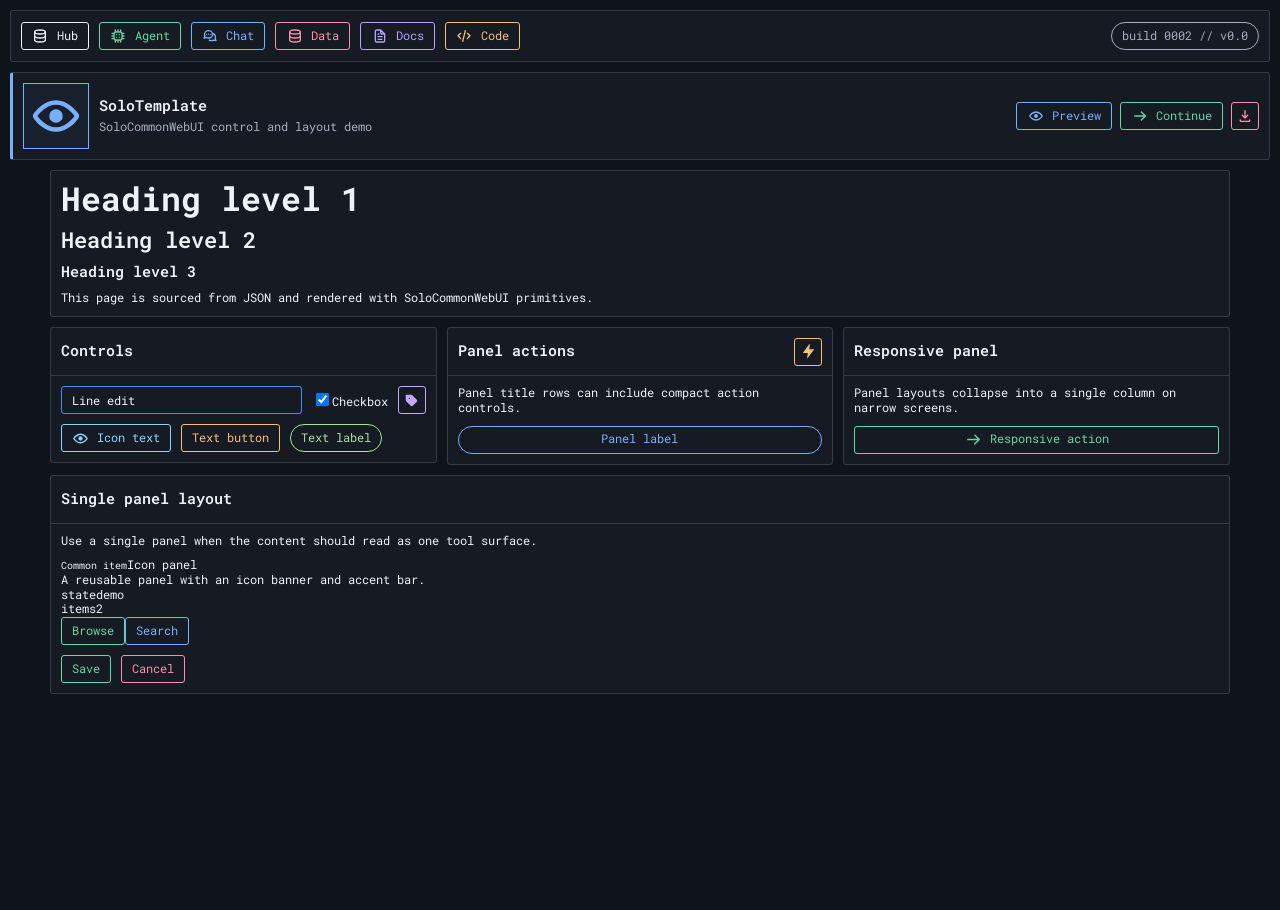
<file: SoloCommonWebUI/index.html>
<!DOCTYPE html>
<html lang="en">
<head>
    <meta charset="UTF-8" />
    <meta name="viewport" content="width=device-width, initial-scale=1.0" />
    <title>KoreUI Page Script Demo</title>
    <link rel="stylesheet" href="./framework/core/font-styles.css" />
    <link rel="stylesheet" href="./framework/core/basic-layout.css" />
    <link rel="stylesheet" href="./framework/core/line-edit.css" />
    <link rel="stylesheet" href="./framework/core/text-button.css" />
    <link rel="stylesheet" href="./framework/core/text-label.css" />
    <link rel="stylesheet" href="./framework/core/icon-button.css" />
    <link rel="stylesheet" href="./framework/core/icon-text-button.css" />
</head>
<body>
    <div id="app"></div>
    <script type="module" src="./framework/js/app.js"></script>

</body>
</html>
</file>
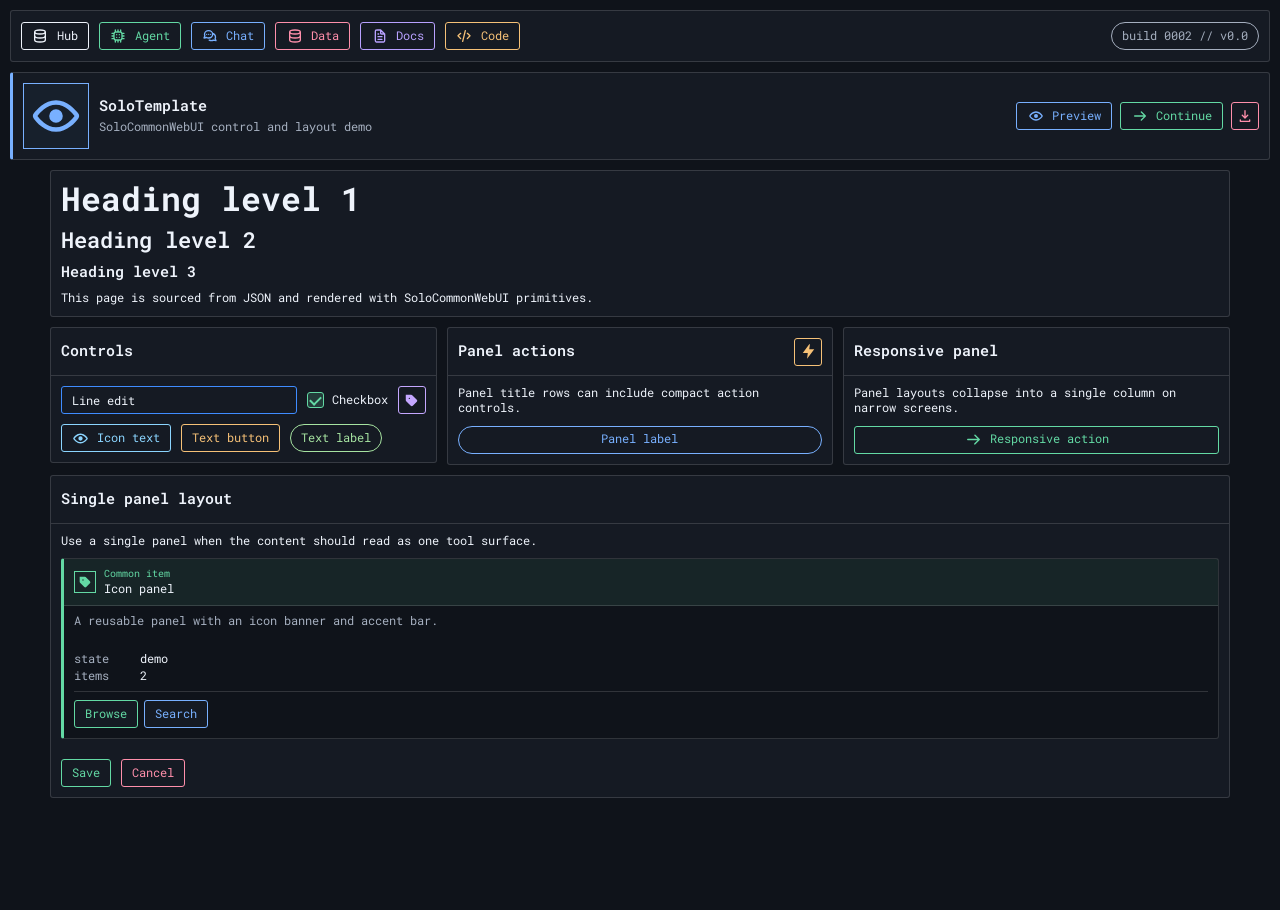
<file: SoloTemplate/index.html>
<!DOCTYPE html>
<html lang="en">
<head>
    <meta charset="UTF-8" />
    <meta name="viewport" content="width=device-width, initial-scale=1.0" />
    <title>SoloTemplate</title>
    <link rel="stylesheet" href="../SoloCommonWebUI/framework/core/font-styles.css" />
    <link rel="stylesheet" href="../SoloCommonWebUI/framework/core/basic-layout.css" />
    <link rel="stylesheet" href="../SoloCommonWebUI/framework/core/checkbox.css" />
    <link rel="stylesheet" href="../SoloCommonWebUI/framework/core/line-edit.css" />
    <link rel="stylesheet" href="../SoloCommonWebUI/framework/core/text-button.css" />
    <link rel="stylesheet" href="../SoloCommonWebUI/framework/core/text-label.css" />
    <link rel="stylesheet" href="../SoloCommonWebUI/framework/core/icon-button.css" />
    <link rel="stylesheet" href="../SoloCommonWebUI/framework/core/icon-panel.css" />
    <link rel="stylesheet" href="../SoloCommonWebUI/framework/core/icon-text-button.css" />
</head>
<body>
    <div id="app"></div>
    <script type="module" src="./template.js"></script>
</body>
</html>
</file>
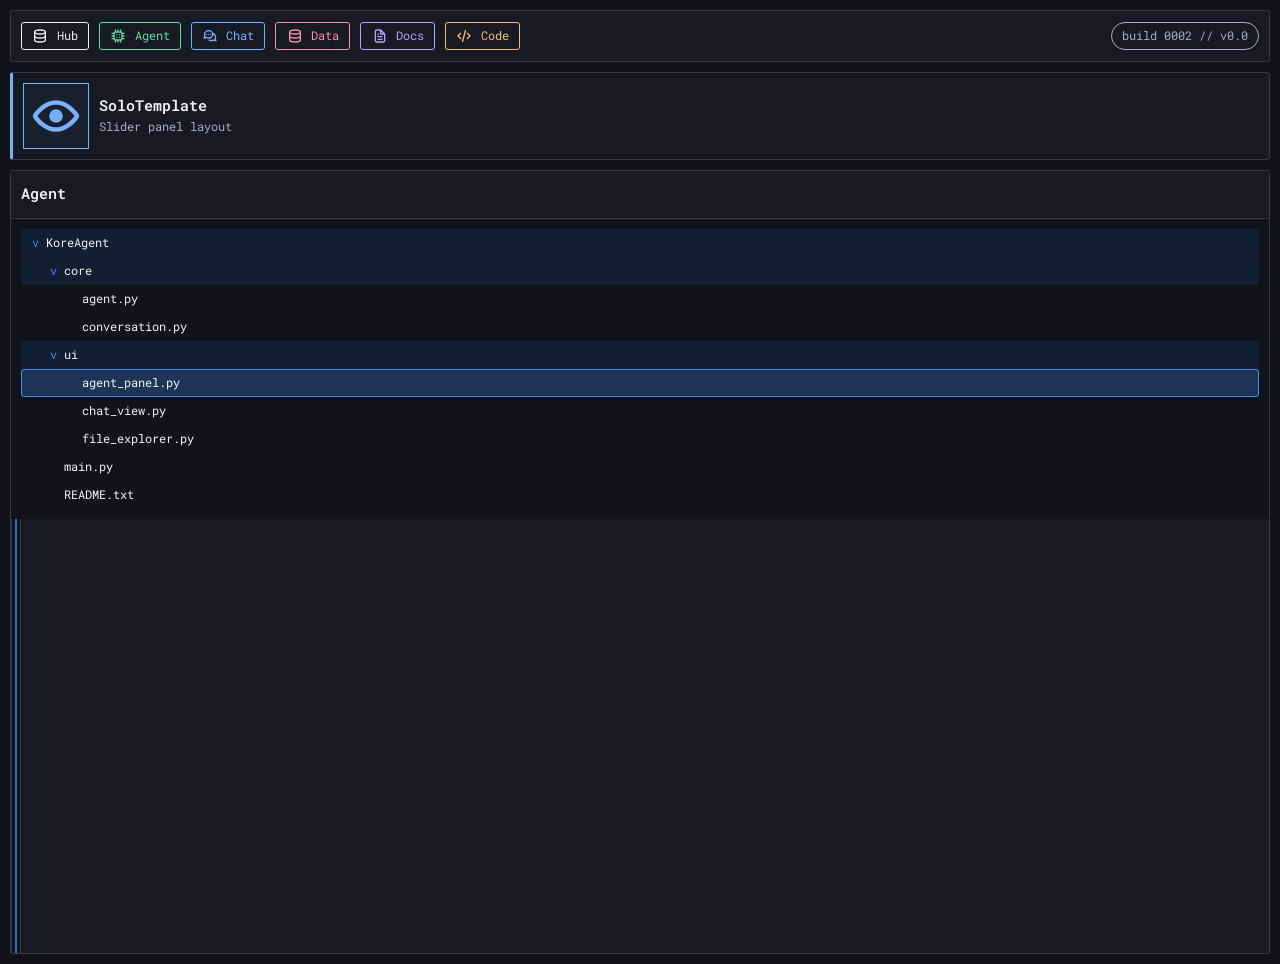
<file: SoloTemplate/sliderpanel.html>
<!DOCTYPE html>
<html lang="en">
<head>
    <meta charset="UTF-8" />
    <meta name="viewport" content="width=device-width, initial-scale=1.0" />
    <title>SoloTemplate Slider Panel</title>
    <link rel="stylesheet" href="../SoloCommonWebUI/framework/core/font-styles.css" />
    <link rel="stylesheet" href="../SoloCommonWebUI/framework/core/basic-layout.css" />
    <link rel="stylesheet" href="../SoloCommonWebUI/framework/core/text-button.css" />
    <link rel="stylesheet" href="../SoloCommonWebUI/framework/core/icon-button.css" />
    <link rel="stylesheet" href="../SoloCommonWebUI/framework/core/icon-text-button.css" />
    <link rel="stylesheet" href="../SoloCommonWebUI/framework/core/slider-panel.css" />
    <link rel="stylesheet" href="../SoloCommonWebUI/framework/core/file-explorer.css" />
    <link rel="stylesheet" href="../SoloCommonWebUI/framework/core/code-editor.css" />
    <link rel="stylesheet" href="../SoloCommonWebUI/framework/core/chat-exchange.css" />
</head>
<body data-page-spec="./sliderpanel.json">
    <div id="app"></div>
    <script type="module" src="./template.js"></script>
</body>
</html>
</file>
<file: SoloCommonWebUI/framework/core/font-styles.css>
@font-face {
    font-family: "Roboto Mono Local";
    src: url("../../assets/fonts/RobotoMono-Regular.ttf") format("truetype");
    font-weight: 400;
    font-style: normal;
    font-display: swap;
}

@font-face {
    font-family: "Roboto Mono Local";
    src: url("../../assets/fonts/RobotoMono-Medium.ttf") format("truetype");
    font-weight: 500;
    font-style: normal;
    font-display: swap;
}

@font-face {
    font-family: "Roboto Mono Local";
    src: url("../../assets/fonts/RobotoMono-SemiBold.ttf") format("truetype");
    font-weight: 600;
    font-style: normal;
    font-display: swap;
}

@font-face {
    font-family: "Roboto Mono Local";
    src: url("../../assets/fonts/RobotoMono-Bold.ttf") format("truetype");
    font-weight: 700;
    font-style: normal;
    font-display: swap;
}

:root {
    --font-body: "Roboto Mono Local", monospace;
    --font-display: "Roboto Mono Local", monospace;

    --font-normal-size: 0.736rem;
    --font-normal-line-height: 1.25;
    --font-normal-weight: 400;

    --font-footnote-size: 0.64rem;
    --font-footnote-line-height: 1.25;
    --font-footnote-weight: 400;

    --font-heading-1-size: 2.08rem;
    --font-heading-1-line-height: 1.08;
    --font-heading-1-weight: 700;

    --font-heading-2-size: 1.36rem;
    --font-heading-2-line-height: 1.18;
    --font-heading-2-weight: 600;

    --font-heading-3-size: 0.92rem;
    --font-heading-3-line-height: 1.28;
    --font-heading-3-weight: 600;
}

body,
.font-normal {
    font-family: var(--font-body);
    font-size: var(--font-normal-size);
    font-weight: var(--font-normal-weight);
    line-height: var(--font-normal-line-height);
}

.font-footnote {
    font-family: var(--font-body);
    font-size: var(--font-footnote-size);
    font-weight: var(--font-footnote-weight);
    line-height: var(--font-footnote-line-height);
}

h1,
.font-heading-1 {
    font-family: var(--font-display);
    font-size: var(--font-heading-1-size);
    font-weight: var(--font-heading-1-weight);
    line-height: var(--font-heading-1-line-height);
}

h2,
.font-heading-2 {
    font-family: var(--font-display);
    font-size: var(--font-heading-2-size);
    font-weight: var(--font-heading-2-weight);
    line-height: var(--font-heading-2-line-height);
}

h3,
.font-heading-3 {
    font-family: var(--font-display);
    font-size: var(--font-heading-3-size);
    font-weight: var(--font-heading-3-weight);
    line-height: var(--font-heading-3-line-height);
}
</file>
<file: SoloCommonWebUI/framework/core/basic-layout.css>
:root {
    --page-max-width: 1200px;

    --layout-gap: 10px;

    --panel-min-width: 280px;
    --panel-title-height: 48px;
    --control-border-radius: 3px;
    --control-border-radius-large: 15px;
    --control-padding-block: 5px;
    --control-padding-inline: 10px;
    --control-border-width: 1px;
    --control-row-height: 28px;
    --control-icon-size: calc(var(--control-row-height) * 0.6);
    --control-background: #151a23;
    --control-border-color: #3f8cff;
    --control-border-color-focus: #78b0ff;
    --control-accent: #78b0ff;

    --top-bar-height: 50px;
    --header-height: 86px;

    --layout-surface: #151a23;
    --layout-surface-subtle: #0f131a;
    --layout-line: rgba(255, 255, 255, 0.14);
    --layout-ink: #eef3fb;
    --layout-muted: #a5afbf;
}

* {
    box-sizing: border-box;
}

body {
    margin: 0;
    color: var(--layout-ink);
    background: var(--layout-surface-subtle);
    scrollbar-color: var(--control-border-color) var(--layout-surface);
    scrollbar-width: thin;
}

::-webkit-scrollbar {
    width: 10px;
    height: 10px;
}

::-webkit-scrollbar-track {
    background: var(--layout-surface);
}

::-webkit-scrollbar-thumb {
    border: 2px solid var(--layout-surface);
    border-radius: var(--control-border-radius);
    background: var(--control-border-color);
}

::-webkit-scrollbar-thumb:hover {
    background: var(--control-border-color-focus);
}

.page-project-bar {
    position: relative;
    z-index: 20;
    width: auto;
    min-height: var(--top-bar-height);
    margin: var(--layout-gap) var(--layout-gap) 0;
    border: 1px solid var(--layout-line);
    border-radius: var(--control-border-radius);
    background: var(--layout-surface);
}

.page-project-bar-inner {
    display: flex;
    align-items: center;
    gap: var(--layout-gap);
    min-height: inherit;
    margin-inline: auto;
    padding: var(--layout-gap);
    overflow-x: auto;
    scrollbar-width: thin;
}

.project-nav-button {
    display: inline-flex;
    align-items: center;
    justify-content: center;
    flex: 0 0 auto;
    gap: 8px;
    height: var(--control-row-height);
    padding: 0 var(--control-padding-inline);
    border: var(--control-border-width) solid var(--control-accent);
    border-radius: var(--control-border-radius);
    color: var(--control-accent);
    background: var(--control-background);
    text-decoration: none;
    white-space: nowrap;
}

.project-nav-button .button-icon {
    flex: 0 0 auto;
    width: var(--control-icon-size);
    height: var(--control-icon-size);
}

.project-nav-button:hover {
    background: color-mix(in srgb, var(--control-accent) 10%, transparent);
}

.project-nav-button:focus-visible {
    border-color: var(--control-border-color-focus);
    outline: none;
}

.project-nav-button.is-active {
    background: color-mix(in srgb, var(--control-accent) 14%, var(--control-background));
}

.project-version-label {
    display: inline-flex;
    align-items: center;
    justify-content: center;
    flex: 0 0 auto;
    height: var(--control-row-height);
    margin-inline-start: auto;
    padding: 0 var(--control-padding-inline);
    border: var(--control-border-width) solid var(--control-accent);
    border-radius: calc(var(--control-row-height) / 2);
    color: var(--control-accent);
    background: var(--control-background);
    white-space: nowrap;
}

.page {
    min-height: 100vh;
}

.page--viewport-shell {
    display: grid;
    grid-template-rows: auto minmax(0, 1fr);
    height: 100vh;
    overflow: hidden;
}

.page--viewport-shell.page--with-project-bar {
    grid-template-rows: auto auto minmax(0, 1fr);
}

.page--viewport-lock {
    height: 100vh;
    overflow: hidden;
}

.page-shell {
    width: min(var(--page-max-width), 100%);
    margin-inline: auto;
    padding: var(--layout-gap);
}

.page-shell--full {
    width: 100%;
    max-width: none;
}

.page-shell--viewport {
    min-height: 0;
    height: 100%;
    grid-template-rows: auto minmax(0, 1fr);
}

.page-shell--viewport:has(> :only-child) {
    grid-template-rows: minmax(0, 1fr);
}

.page-stack {
    display: grid;
    gap: var(--layout-gap);
}

.layout-stack,
.layout-form,
.layout-result-list,
.layout-item-list {
    display: grid;
    gap: var(--layout-gap);
}

.layout-form--fill {
    grid-template-rows: auto auto minmax(0, 1fr);
    min-height: 0;
    height: 100%;
}

.layout-form--fill:has(> p:first-child) {
    grid-template-rows: auto auto auto minmax(0, 1fr);
}

.layout-form--fill .text-area--fill {
    min-height: 0;
}

.layout-grid {
    display: grid;
    grid-template-columns: repeat(auto-fit, minmax(min(100%, 220px), 1fr));
    gap: var(--layout-gap);
}

.layout-form-grid {
    display: grid;
    grid-template-columns: repeat(auto-fit, minmax(min(100%, 180px), 1fr));
    gap: var(--layout-gap);
}

.layout-search-row {
    display: grid;
    grid-template-columns: minmax(0, 1fr) 90px auto auto;
    gap: var(--layout-gap);
}

.layout-search-row--compact {
    grid-template-columns: 90px auto;
    justify-content: start;
}

.layout-search-row--single-action {
    grid-template-columns: minmax(0, 1fr) auto;
}

.layout-action-row {
    display: grid;
    grid-template-columns: minmax(0, 1fr) auto;
    gap: var(--layout-gap);
}

.layout-section-title {
    padding-top: var(--layout-gap);
    border-top: 1px solid var(--layout-line);
    color: var(--layout-muted);
}

.layout-metric {
    display: grid;
    gap: 4px;
    min-height: 54px;
    padding: var(--layout-gap);
    border: 1px solid var(--layout-line);
    background: var(--layout-surface-subtle);
}

.layout-muted,
.layout-meta {
    color: var(--layout-muted);
}

.layout-item {
    display: grid;
    gap: 6px;
    padding: var(--layout-gap);
    border: 1px solid var(--layout-line);
    border-left: 3px solid var(--control-accent);
    background: var(--layout-surface-subtle);
}

.layout-title-row {
    display: flex;
    flex-wrap: wrap;
    align-items: baseline;
    justify-content: space-between;
    gap: var(--layout-gap);
}

.layout-title-row b,
.layout-item p {
    margin: 0;
}

.layout-item code {
    overflow-wrap: anywhere;
}

.layout-preformatted {
    margin: 0;
    height: 100%;
    min-height: 0;
    overflow: auto;
    padding: var(--layout-gap);
    border: 1px solid var(--layout-line);
    color: var(--layout-ink);
    background: var(--layout-surface-subtle);
    white-space: pre-wrap;
    word-break: break-word;
}

.layout-preformatted--nowrap {
    white-space: pre;
    word-break: normal;
}

.layout-preformatted--five-lines {
    height: calc((1.5em * 5) + (var(--layout-gap) * 2));
    min-height: 0;
}

.layout-log {
    max-height: 220px;
}

.layout-metadata-strip {
    display: flex;
    gap: var(--layout-gap);
    min-width: 0;
    overflow-x: auto;
    padding-block-end: 2px;
    white-space: nowrap;
}

.layout-metadata-strip-item {
    display: inline-flex;
    flex: 0 0 auto;
    align-items: baseline;
    gap: 4px;
}

.layout-metadata-strip-label {
    color: var(--layout-muted);
}

.layout-metadata-strip-value {
    color: var(--layout-ink);
}

.layout-split-action-row {
    display: grid;
    grid-template-columns: minmax(0, 1fr) auto;
    align-items: center;
    gap: var(--layout-gap);
}

.layout-split-action-row span {
    overflow-wrap: anywhere;
}

.page-fill-stack {
    display: grid;
    grid-template-rows: auto minmax(0, 1fr);
    gap: var(--layout-gap);
    min-height: 0;
    height: 100%;
}

.page-fill-stack:has(> .layout-title-row:first-child) {
    grid-template-rows: auto auto minmax(0, 1fr);
}

.page-form-fill-stack {
    display: grid;
    grid-template-rows: minmax(0, 1fr) auto;
    gap: var(--layout-gap);
    min-height: 0;
    height: 100%;
}

.page-section {
    display: grid;
    gap: var(--layout-gap);
    padding: var(--layout-gap);
    border: 1px solid var(--layout-line);
    border-radius: var(--control-border-radius);
    background: var(--layout-surface);
}

.page-section h1,
.page-section h2,
.page-section h3,
.page-section p {
    margin: 0;
}

.page-panels {
    display: grid;
    grid-template-columns: repeat(auto-fit, minmax(min(100%, var(--panel-min-width)), 1fr));
    gap: var(--layout-gap);
    align-items: start;
}

.page-panels--stretch {
    align-items: stretch;
}

.page-panel-stack {
    display: grid;
    gap: var(--layout-gap);
    min-width: 0;
    min-height: 0;
    height: 100%;
}

.page-panel-stack--viewport {
    grid-template-rows: minmax(0, 1fr) auto;
}

.page-shell--viewport > .page-panels {
    min-height: 0;
    height: 100%;
}

.page-panels--two {
    grid-template-columns: repeat(2, minmax(0, 1fr));
}

.page-panels--resizable-two {
    --page-panels-left: 32%;
    grid-template-columns: minmax(var(--panel-min-width), var(--page-panels-left)) 10px minmax(var(--panel-min-width), 1fr);
    gap: 0;
    align-items: stretch;
}

.page-panels--resizable-three {
    --page-panels-first-size: 24fr;
    --page-panels-middle-size: 44fr;
    --page-panels-last-size: 32fr;
    grid-template-columns:
        minmax(0, var(--page-panels-first-size))
        10px
        minmax(0, var(--page-panels-middle-size))
        10px
        minmax(0, var(--page-panels-last-size));
    gap: 0;
    align-items: stretch;
}

.page-panels-divider {
    position: relative;
    min-width: 10px;
    border-inline: 1px solid var(--layout-line);
    background: var(--layout-surface-subtle);
    cursor: col-resize;
    touch-action: none;
}

.page-panels-divider::before {
    content: "";
    position: absolute;
    inset-block: 0;
    inset-inline: 0;
    width: 2px;
    margin-inline: auto;
    background: var(--control-border-color);
    opacity: 0.72;
}

.page-panels-divider:hover,
.page-panels-divider.is-dragging {
    background: color-mix(in srgb, var(--control-border-color) 12%, var(--layout-surface-subtle));
}

.page-panels-divider:hover::before,
.page-panels-divider.is-dragging::before {
    opacity: 1;
}

.page-panels.is-dragging,
.page-panels.is-dragging * {
    user-select: none;
}

.page-panels--three {
    grid-template-columns: repeat(3, minmax(0, 1fr));
}

.page-panels--four {
    grid-template-columns: repeat(4, minmax(0, 1fr));
}

.page-panel {
    min-width: 0;
    overflow: hidden;
    border: 1px solid var(--layout-line);
    border-radius: var(--control-border-radius);
    background: var(--layout-surface);
}

.page-panel--viewport {
    display: grid;
    grid-template-rows: auto minmax(0, 1fr);
    min-height: 0;
    height: 100%;
}

.page-panel--single-row {
    display: grid;
}

.page-panel--single-row .page-panel-body {
    align-content: center;
    min-height: calc(var(--control-row-height) + (var(--layout-gap) * 2));
}

.page-panel-title {
    display: flex;
    align-items: center;
    justify-content: space-between;
    gap: var(--layout-gap);
    min-height: var(--panel-title-height);
    padding-inline: var(--layout-gap);
    border-bottom: 1px solid var(--layout-line);
}

.page-panel-title h1,
.page-panel-title h2,
.page-panel-title h3,
.page-panel-title p {
    margin: 0;
}

.page-panel-title-actions {
    display: flex;
    flex: 0 0 auto;
    align-items: center;
    gap: 8px;
}

.page-panel-body {
    display: grid;
    gap: var(--layout-gap);
    align-content: start;
    padding: var(--layout-gap);
}

.page-panel--viewport .page-panel-body {
    grid-template-rows: minmax(0, 1fr);
    align-content: stretch;
    min-height: 0;
    overflow: hidden;
}

.page-panel--scroll .page-panel-body {
    grid-template-rows: none;
    align-content: start;
    overflow: auto;
}

.page-panel-body h1,
.page-panel-body h2,
.page-panel-body h3,
.page-panel-body p {
    margin: 0;
}

.page-panel-body--flush {
    padding: 0;
}

.page-top-bar {
    position: relative;
    z-index: 10;
    width: 100%;
    border-bottom: 1px solid var(--layout-line);
    background: var(--layout-surface);
}

.page-header {
    position: relative;
    z-index: 10;
    width: auto;
    margin: var(--layout-gap) var(--layout-gap) 0;
    border: 1px solid var(--layout-line);
    border-left: 3px solid var(--service-banner-accent, var(--control-accent));
    border-radius: var(--control-border-radius);
    background: var(--layout-surface);
}

.page-top-bar {
    min-height: var(--top-bar-height);
}

.page-header {
    min-height: var(--header-height);
}

.page-top-bar-inner,
.page-header-inner {
    display: flex;
    align-items: center;
    justify-content: space-between;
    gap: var(--layout-gap);
    width: min(var(--page-max-width), 100%);
    min-height: inherit;
    margin-inline: auto;
    padding-inline: var(--layout-gap);
}

.page-header-inner {
    width: 100%;
    padding: var(--layout-gap);
}

.page-top-bar-inner--full,
.page-header-inner--full {
    width: 100%;
    max-width: none;
}

.page-header-main {
    display: grid;
    gap: var(--layout-gap);
    min-width: 0;
}

.service-banner-main {
    display: flex;
    align-items: center;
}

.service-banner-icon {
    display: grid;
    width: calc((var(--control-row-height) * 2) + var(--layout-gap));
    height: calc((var(--control-row-height) * 2) + var(--layout-gap));
    flex: 0 0 auto;
    place-items: center;
    border: 1px solid var(--service-banner-accent, var(--control-accent));
    color: var(--service-banner-accent, var(--control-accent));
    background: color-mix(in srgb, var(--service-banner-accent, var(--control-accent)) 8%, var(--layout-surface-subtle));
}

.service-banner-icon .button-icon {
    width: calc(var(--control-icon-size) * 3.2);
    height: calc(var(--control-icon-size) * 3.2);
}

.service-banner-title-block {
    display: grid;
    gap: 4px;
    min-width: 0;
}

.page-header-title,
.page-header-subtitle {
    margin: 0;
}

.page-header-subtitle {
    color: var(--layout-muted);
}

.page-header-actions {
    display: flex;
    flex: 0 0 auto;
    align-items: center;
    justify-content: flex-end;
    align-content: center;
    flex-wrap: wrap;
    gap: 8px;
    max-width: min(62%, 760px);
    min-height: calc((var(--control-row-height) * 2) + var(--layout-gap));
}

.control-demo-row {
    display: flex;
    flex-wrap: wrap;
    align-items: center;
    gap: var(--layout-gap);
}

.control-demo-row .line-edit {
    flex: 1 1 180px;
}

@media (max-width: 760px) {
    :root {
        --panel-title-height: 44px;
    }

    .page-shell--viewport,
    .page-panel--viewport {
        min-height: auto;
        height: auto;
    }

    .page-panels--two,
    .page-panels--three,
    .page-panels--four,
    .page-panels--resizable-two,
    .page-panels--resizable-three {
        grid-template-columns: 1fr;
    }

    .page-panels-divider {
        display: none;
    }

    .page-top-bar-inner,
    .page-header-inner {
        align-items: stretch;
        flex-direction: column;
        justify-content: center;
        padding-block: 12px;
    }

    .service-banner-main {
        align-items: center;
        flex-direction: row;
    }

    .page-header-actions {
        max-width: none;
        flex-wrap: wrap;
    }

    .control-demo-row {
        justify-items: start;
    }

    .control-demo-row .line-edit {
        width: 100%;
    }

    .layout-search-row,
    .layout-action-row,
    .layout-split-action-row {
        grid-template-columns: 1fr;
    }
}

/* Shared dashboard/status primitives used by JSON-bound service pages. */
.layout-result-group,
.layout-filter-row {
    display: grid;
    gap: var(--layout-gap);
}

.layout-metric-grid {
    display: grid;
    grid-template-columns: repeat(auto-fit, minmax(150px, 1fr));
    gap: var(--layout-gap);
}

.layout-path-row {
    display: grid;
    gap: 6px;
    min-width: 0;
    padding: var(--layout-gap);
    border: 1px solid var(--layout-line);
    border-radius: var(--control-border-radius);
    background: var(--layout-surface-subtle);
}

.layout-path-row b,
.layout-compact-kv-key,
.layout-group-heading,
.layout-result-type {
    color: var(--layout-muted);
}

.layout-path-row code,
.layout-compact-kv-value {
    overflow-wrap: anywhere;
}

.layout-path-row code,
.layout-compact-kv-value {
    color: var(--layout-ink);
}

.layout-error {
    color: #ff8fab;
}

.layout-group-heading,
.layout-result-type {
    letter-spacing: 0.08em;
    text-transform: uppercase;
}

.layout-status-badge {
    display: inline-flex;
    align-items: center;
    gap: 6px;
    font-size: 11px;
    font-weight: 700;
    letter-spacing: 0.08em;
}

.layout-status-badge.is-online {
    color: #63d9a4;
}

.layout-status-badge.is-offline {
    color: #ff8fab;
}

.layout-status-dot {
    width: 6px;
    height: 6px;
    border-radius: 50%;
    background: currentColor;
}

.layout-compact-kv {
    display: flex;
    gap: 8px;
    font-size: 11px;
}

.layout-compact-kv-key {
    min-width: 58px;
}

.layout-filter-row {
    display: flex;
    flex-wrap: wrap;
    align-items: center;
    gap: 12px;
    padding-block: 8px;
    border-top: 1px solid var(--layout-line);
    border-bottom: 1px solid var(--layout-line);
}

.layout-table,
.layout-table th,
.layout-table td {
    border-collapse: collapse;
}

.layout-table {
    width: 100%;
    font-size: 12px;
}

.layout-table th,
.layout-table td {
    padding: 6px 8px;
    border-bottom: 1px solid var(--layout-line);
    text-align: left;
}

.layout-table th {
    color: var(--layout-muted);
    font-weight: 400;
    text-transform: uppercase;
}

.layout-group-heading {
    padding-block: 6px;
    border-bottom: 1px solid var(--layout-line);
    font-size: 11px;
}

.layout-result-type {
    font-size: 10px;
}
</file>
<file: SoloCommonWebUI/framework/core/line-edit.css>
.line-edit {
    display: inline-flex;
    width: 100%;
    min-width: 0;
    height: var(--control-row-height);
    padding: var(--control-padding-block) var(--control-padding-inline);
    border: var(--control-border-width) solid var(--control-border-color);
    border-radius: var(--control-border-radius);
    color: var(--layout-ink);
    background: var(--control-background);
}

.line-edit::placeholder {
    color: var(--layout-muted);
}

.line-edit:hover {
    background: var(--layout-surface-subtle);
}

.line-edit:focus {
    border-color: var(--control-border-color-focus);
    outline: none;
}

.line-edit:disabled {
    cursor: not-allowed;
    opacity: 0.56;
}
</file>
<file: SoloCommonWebUI/framework/core/text-button.css>
.text-button {
    display: inline-flex;
    align-items: center;
    justify-content: center;
    min-width: var(--control-row-height);
    height: var(--control-row-height);
    padding: 0 var(--control-padding-inline);
    border: var(--control-border-width) solid var(--control-accent);
    border-radius: var(--control-border-radius);
    color: var(--control-accent);
    background: var(--control-background);
    text-align: center;
    white-space: nowrap;
    cursor: pointer;
}

.text-button:hover {
    background: color-mix(in srgb, var(--control-accent) 10%, transparent);
}

.text-button:active {
    background: color-mix(in srgb, var(--control-accent) 16%, transparent);
}

.text-button:focus-visible {
    border-color: var(--control-border-color-focus);
    outline: none;
}

.text-button:disabled {
    cursor: not-allowed;
    opacity: 0.56;
}
</file>
<file: SoloCommonWebUI/framework/core/text-label.css>
.text-label {
    display: inline-flex;
    align-items: center;
    justify-content: center;
    height: var(--control-row-height);
    padding: 0 var(--control-padding-inline);
    border: var(--control-border-width) solid var(--control-accent);
    border-radius: calc(var(--control-row-height) / 2);
    color: var(--control-accent);
    background: var(--control-background);
    white-space: nowrap;
}
</file>
<file: SoloCommonWebUI/framework/core/icon-button.css>
.icon-button {
    display: inline-flex;
    align-items: center;
    justify-content: center;
    width: var(--control-row-height);
    height: var(--control-row-height);
    padding: 0;
    border: var(--control-border-width) solid var(--control-accent);
    border-radius: var(--control-border-radius);
    color: var(--control-accent);
    background: var(--control-background);
    cursor: pointer;
}

.icon-button:hover {
    background: color-mix(in srgb, var(--control-accent) 10%, transparent);
}

.icon-button:active {
    background: color-mix(in srgb, var(--control-accent) 16%, transparent);
}

.icon-button:focus-visible {
    border-color: var(--control-border-color-focus);
    outline: none;
}

.icon-button:disabled {
    cursor: not-allowed;
    opacity: 0.56;
}

.button-icon {
    width: var(--control-icon-size);
    height: var(--control-icon-size);
    background: currentColor;
    -webkit-mask: var(--icon-url) center / contain no-repeat;
    mask: var(--icon-url) center / contain no-repeat;
}
</file>
<file: SoloCommonWebUI/framework/core/icon-text-button.css>
.icon-text-button {
    gap: 8px;
}

.icon-text-button .button-icon {
    flex: 0 0 auto;
    width: var(--control-icon-size);
    height: var(--control-icon-size);
}
</file>
<file: SoloCommonWebUI/framework/core/checkbox.css>
.checkbox {
    display: inline-flex;
    align-items: center;
    gap: 8px;
    min-height: var(--control-row-height);
    color: var(--layout-ink);
    cursor: pointer;
    user-select: none;
}

.checkbox-input {
    position: absolute;
    width: 1px;
    height: 1px;
    opacity: 0;
    pointer-events: none;
}

.checkbox-box {
    position: relative;
    display: inline-flex;
    width: calc(var(--control-row-height) * 0.58);
    height: calc(var(--control-row-height) * 0.58);
    flex: 0 0 auto;
    border: var(--control-border-width) solid var(--control-border-color);
    border-radius: var(--control-border-radius);
    background: var(--control-background);
}

.checkbox-input:checked + .checkbox-box {
    border-color: var(--control-accent);
    background: color-mix(in srgb, var(--control-accent) 18%, var(--control-background));
}

.checkbox-input:checked + .checkbox-box::after {
    content: "";
    position: absolute;
    left: 4px;
    top: 1px;
    width: 5px;
    height: 9px;
    border: solid var(--control-accent);
    border-width: 0 2px 2px 0;
    transform: rotate(45deg);
}

.checkbox:focus-within .checkbox-box {
    border-color: var(--control-border-color-focus);
}

.checkbox-input:disabled + .checkbox-box,
.checkbox-input:disabled ~ .checkbox-text {
    cursor: not-allowed;
    opacity: 0.56;
}
</file>
<file: SoloCommonWebUI/framework/core/icon-panel.css>
.icon-panel-group {
    display: grid;
    grid-template-columns: repeat(auto-fit, minmax(min(100%, var(--icon-panel-min-width, var(--panel-min-width))), 1fr));
    gap: var(--layout-gap);
    align-items: start;
}

.icon-panel {
    display: flex;
    min-width: 0;
    min-height: 180px;
    flex-direction: column;
    gap: 8px;
    padding: var(--layout-gap);
    border: 1px solid var(--layout-line);
    border-left: 3px solid var(--icon-panel-accent);
    border-radius: var(--control-border-radius);
    background: var(--layout-surface-subtle);
}

.icon-panel-banner {
    display: flex;
    align-items: center;
    gap: 8px;
    margin: calc(var(--layout-gap) * -1) calc(var(--layout-gap) * -1) 0;
    padding: 8px var(--layout-gap);
    border-bottom: 1px solid var(--layout-line);
    background: color-mix(in srgb, var(--icon-panel-accent) 9%, transparent);
}

.icon-panel-icon {
    display: grid;
    width: 22px;
    height: 22px;
    flex: 0 0 auto;
    place-items: center;
    border: 1px solid var(--icon-panel-accent);
    color: var(--icon-panel-accent);
}

.icon-panel-icon .button-icon {
    width: var(--control-icon-size);
    height: var(--control-icon-size);
}

.icon-panel-title-block,
.icon-panel-meta {
    display: grid;
    gap: 2px;
    min-width: 0;
}

.icon-panel-overline {
    color: var(--icon-panel-accent);
}

.icon-panel-title {
    color: var(--layout-ink);
}

.icon-panel-description {
    min-height: 30px;
    margin: 0;
    color: var(--layout-muted);
}

.icon-panel-meta-row {
    display: flex;
    gap: 8px;
}

.icon-panel-meta-key {
    min-width: 58px;
    color: var(--layout-muted);
}

.icon-panel-meta-value {
    color: var(--layout-ink);
    overflow-wrap: anywhere;
}

.icon-panel-body {
    display: grid;
    gap: 8px;
}

.icon-panel-actions {
    display: flex;
    flex-wrap: wrap;
    gap: 6px;
    margin-top: auto;
    padding-top: 8px;
    border-top: 1px solid var(--layout-line);
}

.icon-panel + .control-demo-row {
    margin-top: var(--layout-gap);
}
</file>
<file: SoloCommonWebUI/framework/core/slider-panel.css>
:root {
    --slider-panel-left: 33.333;
    --slider-panel-right: 66.666;
    --slider-panel-divider-width: 10px;
    --slider-panel-min-pane: 160px;
}

.page-shell--slider-full {
    height: calc(100vh - var(--header-height) - (var(--layout-gap) * 2));
    margin-top: var(--layout-gap);
    padding: 0 var(--layout-gap) var(--layout-gap);
    overflow: hidden;
}

.slider-panel {
    position: relative;
    width: 100%;
    height: 100%;
    min-height: 0;
    overflow: hidden;
    border: 1px solid var(--layout-line);
    border-radius: var(--control-border-radius);
    background: var(--layout-surface);
}

.slider-panel-panes {
    width: 100%;
    height: 100%;
}

.slider-panel-panes--three {
    display: grid;
    grid-template-columns:
        minmax(var(--slider-panel-min-pane), calc(var(--slider-panel-left) * 1%))
        var(--slider-panel-divider-width)
        minmax(var(--slider-panel-min-pane), calc((var(--slider-panel-right) - var(--slider-panel-left)) * 1%))
        var(--slider-panel-divider-width)
        minmax(var(--slider-panel-min-pane), calc((100 - var(--slider-panel-right)) * 1%));
}

.slider-panel-panes--two {
    display: grid;
    grid-template-columns:
        minmax(var(--slider-panel-min-pane), calc(var(--slider-panel-left) * 1%))
        var(--slider-panel-divider-width)
        minmax(var(--slider-panel-min-pane), calc((100 - var(--slider-panel-left)) * 1%));
}

.slider-panel-pane {
    display: grid;
    grid-template-rows: var(--panel-title-height) minmax(0, 1fr);
    min-width: 0;
    min-height: 0;
    background: var(--layout-surface);
}

.slider-panel-title-row {
    display: flex;
    align-items: center;
    justify-content: space-between;
    gap: var(--layout-gap);
    min-width: 0;
    min-height: var(--panel-title-height);
    padding-inline: var(--layout-gap);
    border-bottom: 1px solid var(--layout-line);
    background: var(--layout-surface);
}

.slider-panel-title-row h2 {
    min-width: 0;
    margin: 0;
    overflow: hidden;
    text-overflow: ellipsis;
    white-space: nowrap;
}

.slider-panel-title-actions {
    display: flex;
    flex: 0 0 auto;
    align-items: center;
    justify-content: flex-end;
    gap: 8px;
}

.slider-panel-title-actions:empty {
    display: none;
}

.slider-panel-body {
    min-width: 0;
    min-height: 0;
    padding: var(--layout-gap);
    overflow: hidden;
}

.slider-panel-body--flush {
    padding: 0;
}

.slider-panel-body--scroll {
    overflow: auto;
    scrollbar-color: var(--control-border-color) var(--layout-surface);
    scrollbar-width: thin;
}

.slider-panel-body--scroll::-webkit-scrollbar {
    width: 10px;
    height: 10px;
}

.slider-panel-body--scroll::-webkit-scrollbar-track {
    background: var(--layout-surface);
}

.slider-panel-body--scroll::-webkit-scrollbar-thumb {
    border: 2px solid var(--layout-surface);
    border-radius: var(--control-border-radius);
    background: var(--control-border-color);
}

.slider-panel-divider {
    position: relative;
    z-index: 2;
    width: var(--slider-panel-divider-width);
    min-width: var(--slider-panel-divider-width);
    height: 100%;
    border-inline: 1px solid var(--layout-line);
    background: var(--layout-surface-subtle);
    cursor: col-resize;
    touch-action: none;
}

.slider-panel-divider::before {
    content: "";
    position: absolute;
    inset: 0;
    width: 2px;
    margin-inline: auto;
    background: var(--control-border-color);
    opacity: 0.72;
}

.slider-panel-divider:hover,
.slider-panel-divider.is-dragging {
    background: color-mix(in srgb, var(--control-border-color) 12%, var(--layout-surface-subtle));
}

.slider-panel-divider:hover::before,
.slider-panel-divider.is-dragging::before {
    opacity: 1;
}

.slider-panel.is-dragging,
.slider-panel.is-dragging * {
    user-select: none;
}

@media (max-width: 700px) {
    :root {
        --slider-panel-min-pane: 96px;
        --slider-panel-divider-width: 12px;
    }

    .page-shell--slider-full {
        overflow-x: auto;
    }

    .slider-panel {
        min-width: 520px;
    }
}
</file>
<file: SoloCommonWebUI/framework/core/file-explorer.css>
.file-explorer {
    width: 100%;
    height: 100%;
    min-width: 0;
    min-height: 0;
    overflow: auto;
    background: var(--layout-surface-subtle);
    scrollbar-color: var(--control-border-color) var(--layout-surface);
    scrollbar-width: thin;
}

.file-explorer::-webkit-scrollbar {
    width: 10px;
    height: 10px;
}

.file-explorer::-webkit-scrollbar-track {
    background: var(--layout-surface);
}

.file-explorer::-webkit-scrollbar-thumb {
    border: 2px solid var(--layout-surface);
    border-radius: var(--control-border-radius);
    background: var(--control-border-color);
}

.file-explorer-tree {
    min-width: max-content;
    padding: var(--layout-gap);
}

.file-explorer-item {
    min-width: 0;
}

.file-explorer-row {
    display: grid;
    grid-template-columns: 14px minmax(0, 1fr);
    align-items: center;
    width: 100%;
    min-height: var(--control-row-height);
    padding: 0 var(--layout-gap) 0 calc(var(--layout-gap) + (var(--file-explorer-depth) * 18px));
    border: 1px solid transparent;
    border-radius: var(--control-border-radius);
    color: var(--layout-ink);
    background: transparent;
    text-align: left;
    cursor: pointer;
}

.file-explorer-row:hover {
    border-color: var(--layout-line);
    background: color-mix(in srgb, var(--control-border-color) 7%, transparent);
}

.file-explorer-row.is-active-folder {
    color: var(--layout-ink);
    background: color-mix(in srgb, var(--control-border-color) 10%, transparent);
}

.file-explorer-row.is-selected {
    border-color: var(--control-border-color);
    color: var(--layout-ink);
    background: color-mix(in srgb, var(--control-border-color) 24%, var(--layout-surface));
}

.file-explorer-twist,
.file-explorer-twist {
    color: var(--layout-muted);
    user-select: none;
}

.file-explorer-row.is-active-folder .file-explorer-twist {
    color: var(--control-border-color);
}

.file-explorer-name {
    min-width: 0;
    overflow: hidden;
    text-overflow: ellipsis;
    white-space: nowrap;
}
</file>
<file: SoloCommonWebUI/framework/core/code-editor.css>
.code-editor {
    display: grid;
    grid-template-columns: auto minmax(0, 1fr);
    width: 100%;
    height: 100%;
    min-width: 0;
    min-height: 0;
    overflow: hidden;
    color: var(--layout-ink);
    background: var(--layout-surface-subtle);
}

.code-editor-lines {
    min-height: 100%;
    overflow: hidden;
    border-right: 1px solid var(--layout-line);
    color: var(--layout-muted);
    background: var(--layout-surface);
    text-align: right;
    user-select: none;
}

.code-editor-line-list {
    padding: var(--layout-gap) 8px var(--layout-gap) var(--layout-gap);
    will-change: transform;
}

.code-editor-line-number,
.code-editor-line {
    display: block;
}

.code-editor-code {
    position: relative;
    min-width: 0;
    min-height: 0;
    overflow: hidden;
    background: var(--layout-surface-subtle);
}

.code-editor-highlight,
.code-editor-input {
    position: absolute;
    inset: 0;
    width: 100%;
    height: 100%;
    margin: 0;
    padding: var(--layout-gap);
    border: 0;
    tab-size: 4;
    white-space: pre;
}

.code-editor-highlight {
    overflow: hidden;
    pointer-events: none;
}

.code-editor-input {
    z-index: 1;
    resize: none;
    overflow: auto;
    color: transparent;
    caret-color: var(--layout-ink);
    background: transparent;
    outline: none;
    scrollbar-color: var(--control-border-color) var(--layout-surface);
    scrollbar-width: thin;
}

.code-editor-input::selection {
    color: transparent;
    background: color-mix(in srgb, var(--control-border-color) 32%, transparent);
}

.code-editor-input::-webkit-scrollbar {
    width: 10px;
    height: 10px;
}

.code-editor-input::-webkit-scrollbar-track {
    background: var(--layout-surface);
}

.code-editor-input::-webkit-scrollbar-thumb {
    border: 2px solid var(--layout-surface);
    border-radius: var(--control-border-radius);
    background: var(--control-border-color);
}

.code-token-keyword {
    color: #78b0ff;
}

.code-token-string {
    color: #a6e3a1;
}

.code-token-comment {
    color: var(--layout-muted);
}

.code-token-number {
    color: #f6c177;
}

.code-token-space,
.code-token-tab {
    color: var(--layout-muted);
    opacity: 0.36;
}
</file>
<file: SoloCommonWebUI/framework/core/chat-exchange.css>
.chat-exchange {
    width: 100%;
    height: 100%;
    min-width: 0;
    min-height: 0;
    overflow-y: auto;
    overflow-x: hidden;
    background: var(--layout-surface-subtle);
    scrollbar-color: var(--control-border-color) var(--layout-surface);
    scrollbar-width: thin;
}

.chat-exchange::-webkit-scrollbar {
    width: 10px;
}

.chat-exchange::-webkit-scrollbar-track {
    background: var(--layout-surface);
}

.chat-exchange::-webkit-scrollbar-thumb {
    border: 2px solid var(--layout-surface);
    border-radius: var(--control-border-radius-large);
    background: var(--control-border-color);
}

.chat-exchange-list {
    display: grid;
    gap: var(--layout-gap);
    min-height: 100%;
    align-content: start;
    padding: var(--layout-gap);
}

.chat-message {
    display: flex;
    flex-direction: column;
    min-width: 0;
}

.chat-message--agent {
    align-items: flex-start;
}

.chat-message--user {
    align-items: flex-end;
}

.chat-message-label {
    margin: 0 6px 4px;
    color: var(--chat-message-border);
}

.chat-message-bubble {
    max-width: min(78%, 520px);
    padding: 8px 10px;
    border: 1px solid var(--chat-message-border);
    border-radius: var(--control-border-radius-large, 15px);
    color: var(--layout-ink);
    background: var(--chat-message-background);
    white-space: pre-wrap;
    overflow-wrap: anywhere;
    overflow: hidden;
}

.chat-message--agent .chat-message-bubble {
    border-bottom-left-radius: var(--control-border-radius);
}

.chat-message--user .chat-message-bubble {
    border-bottom-right-radius: var(--control-border-radius);
}

.chat-message--agent {
    --chat-message-background: color-mix(in srgb, #63d9a4 8%, var(--layout-surface));
    --chat-message-border: #63d9a4;
}

.chat-message--user {
    --chat-message-background: color-mix(in srgb, #78b0ff 8%, var(--layout-surface));
    --chat-message-border: #78b0ff;
}
</file>
